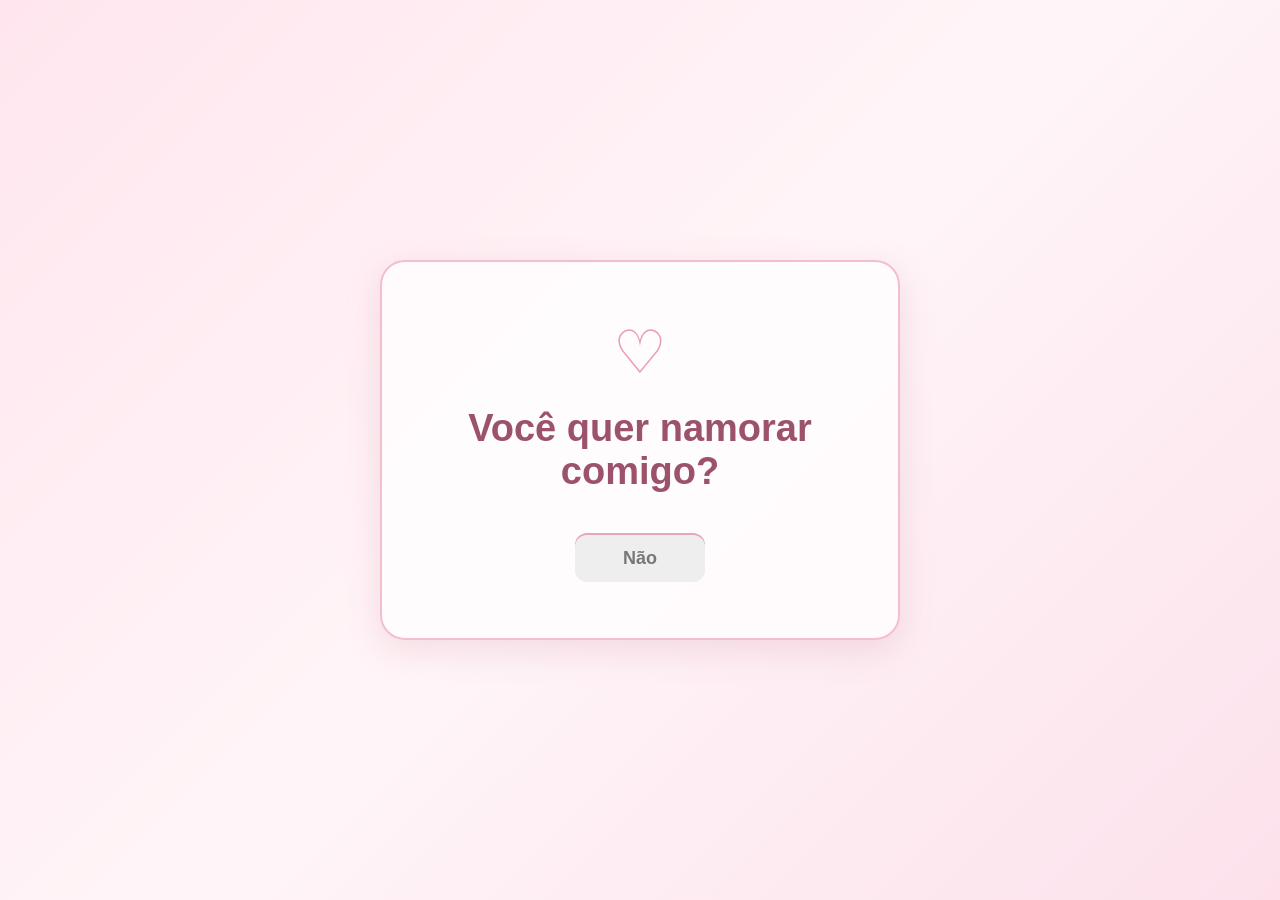
<file: index.html>
<!DOCTYPE html>
<html lang="pt-BR">

<head>
    <meta charset="UTF-8">
    <meta name="viewport" content="width=device-width, initial-scale=1.0">

    <title>Uma pergunta...</title>

    <link rel="stylesheet" href="style.css">
</head>

<body>

    <!-- PRIMEIRA TELA -->
    <div class="container" id="pergunta">

        <div class="coracao">♡</div>

        <h1>Você quer namorar comigo?</h1>

        <div class="botoes">

            <button id="sim">Sim</button>

            <button id="nao">Não</button>

        </div>

    </div>


    <!-- SEGUNDA TELA -->
    <div class="container final" id="final" style="display: none;">

        <img src="buque.png" alt="Buquê de tulipas">

        <h1>Agora estamos namorando! ❤️</h1>

        <p>Te amo! 🥹💕</p>

        <div class="coracoes">
            ♡ ♥ ♡ ♥ ♡
        </div>

        <div class="player-musica">

            <button id="botaoMusica">♥</button>

            <span id="tempo">0:00 / 0:00</span>

            <audio id="musica" loop>
                <source src="./musica.mp3" type="audio/mpeg">
            </audio>

        </div>

    </div>


    <script src="script.js"></script>

</body>

</html>
</file>
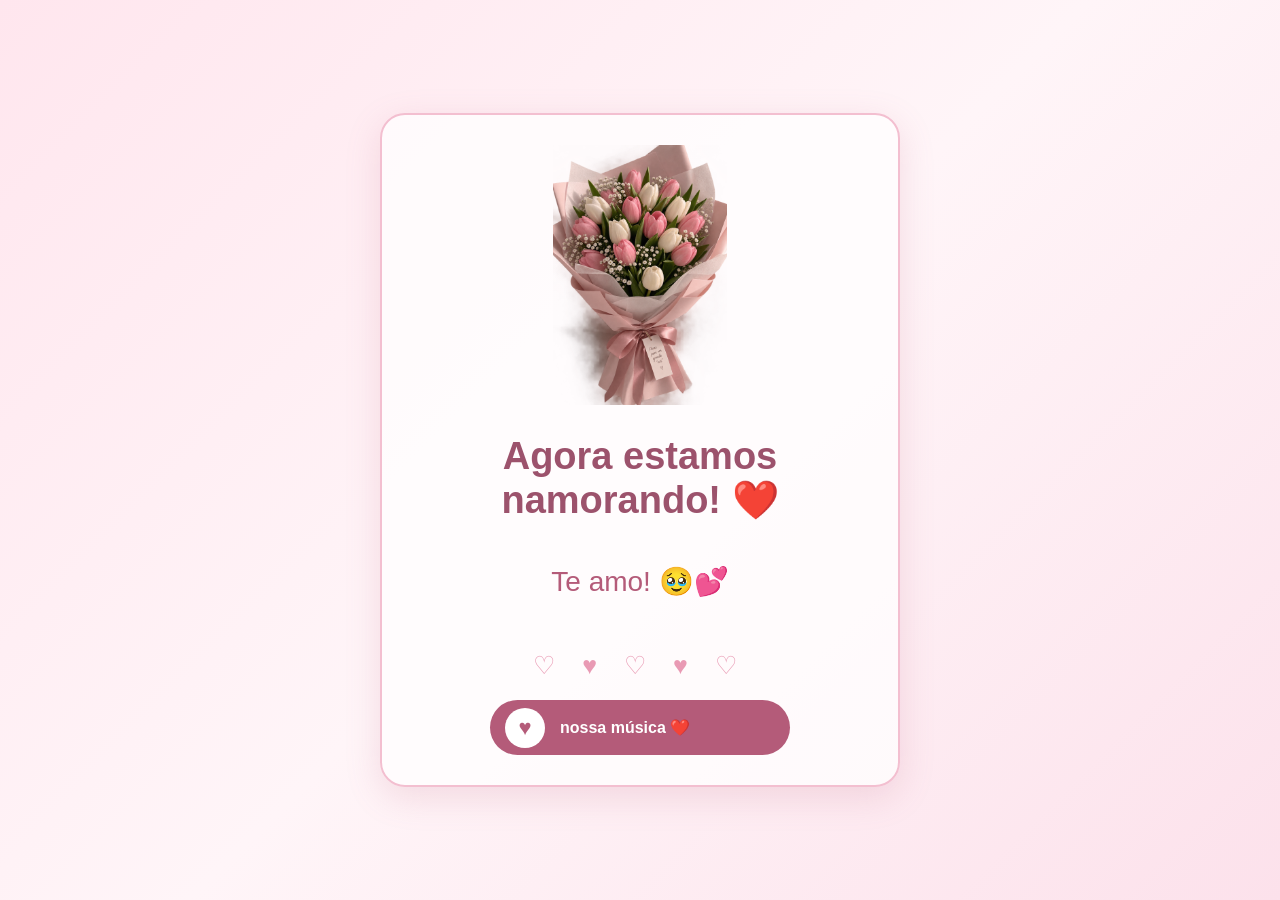
<file: sim.html>
<!DOCTYPE html>
<html lang="pt-BR">

<head>
    <meta charset="UTF-8">
    <meta name="viewport" content="width=device-width, initial-scale=1.0">

    <title>Agora estamos namorando ❤️</title>

    <link rel="stylesheet" href="style.css">
</head>

<body>

    <div class="container final">

        <img src="buque.png" alt="Buquê de tulipas">

        <h1>Agora estamos namorando! ❤️</h1>

        <p>Te amo! 🥹💕</p>

        <div class="coracoes">
            ♡ ♥ ♡ ♥ ♡

    </div>

</body>
<div class="player-musica">
    <button id="botaoMusica">♥</button>

    <span>nossa música ❤️</span>

    <audio id="musica" loop>
        <source src="./musica.wav" type="audio/wav">
    </audio>
</div>

<script>
    const musica = document.getElementById("musica");
    const botao = document.getElementById("botaoMusica");

    botao.addEventListener("click", function() {
        if (musica.paused) {
            musica.play();
            botao.innerHTML = "❚❚";
        } else {
            musica.pause();
            botao.innerHTML = "♥";
        }
    });
</script>
</html>
</file>
<file: style.css>
* {
    box-sizing: border-box;
}

body {
    margin: 0;
    min-height: 100vh;

    display: flex;
    justify-content: center;
    align-items: center;

    font-family: "Trebuchet MS", sans-serif;

    background: linear-gradient(
        135deg,
        #ffe6ee,
        #fff5f8,
        #fce1eb
    );

    overflow: hidden;
}

.container {
    width: 520px;
    min-height: 380px;

    display: flex;
    flex-direction: column;
    justify-content: center;
    align-items: center;

    padding: 30px;

    background: rgba(255, 255, 255, 0.75);

    border: 2px solid #f3bfd0;
    border-radius: 25px;

    box-shadow: 0 10px 35px rgba(190, 100, 130, 0.18);

    text-align: center;
}

.coracao {
    font-size: 60px;
    color: #e99ab4;

    margin-bottom: 10px;

    animation: pulsar 1.5s infinite;
}

h1 {
    color: #9c526c;
    font-size: 38px;

    margin: 10px 0 40px;
}

.botoes {
    position: relative;

    width: 130px;
    height: 50px;

    display: flex;
    justify-content: center;
    align-items: center;
}

#sim {
    position: absolute;
    left: 0;
    top: 0;
}

#nao {
    position: absolute;
    left: 0;
    top: 0;

    background-color: #eeeeee;
    color: #777;

    z-index: 2;
}

button {
    width: 130px;
    padding: 13px 20px;

    border: none;
    border-radius: 12px;

    font-size: 18px;
    font-weight: bold;

    font-family: inherit;

    cursor: pointer;

    transition: 0.2s;
}

#sim {
    background-color: #e9a5bc;
    color: white;
}

#sim:hover {
    background-color: #d987a4;
    transform: scale(1.08);
}

#nao {
    background-color: #eeeeee;
    color: #777;

    position: relative;
}

#nao:hover {
    position: fixed;
}

.final {
    min-height: 450px

}

.final img {
    width: 220px;
    max-height: 260px;
    object-fit: contain;

    margin-bottom: 20px;

    animation: aparecer 1s ease;
}

.final h1 {
    margin-bottom: 15px;
}

.final p {
    font-size: 28px;
    color: #b45b79;
}

.coracoes {
    margin-top: 25px;

    font-size: 25px;
    color: #e99ab4;

    letter-spacing: 10px;
}

audio {
    margin-top: 20px;
    width: 300px;
}

@keyframes pulsar {
    0% {
        transform: scale(1);
    }

    50% {
        transform: scale(1.15);
    }

    100% {
        transform: scale(1);
    }
}

@keyframes aparecer {
    from {
        opacity: 0;
        transform: translateY(20px);
    }

    to {
        opacity: 1;
        transform: translateY(0);
    }
}

.player-musica {
    margin-top: 20px;
    width: 300px;
    height: 55px;

    background-color: #b45b79;
    border-radius: 30px;

    display: flex;
    align-items: center;
    justify-content: flex-start;

    padding: 8px 15px;

    color: white;
    font-size: 16px;
    font-weight: bold;
}

.player-musica button {
    width: 40px;
    height: 40px;

    padding: 0;
    border: none;
    border-radius: 50%;

    background-color: white;
    color: #b45b79;

    font-size: 22px;

    cursor: pointer;

    display: flex;
    justify-content: center;
    align-items: center;

    flex-shrink: 0;
}

.player-musica button:hover {
    transform: scale(1.1);
}

.player-musica span {
    margin-left: 15px;
}
</file>
